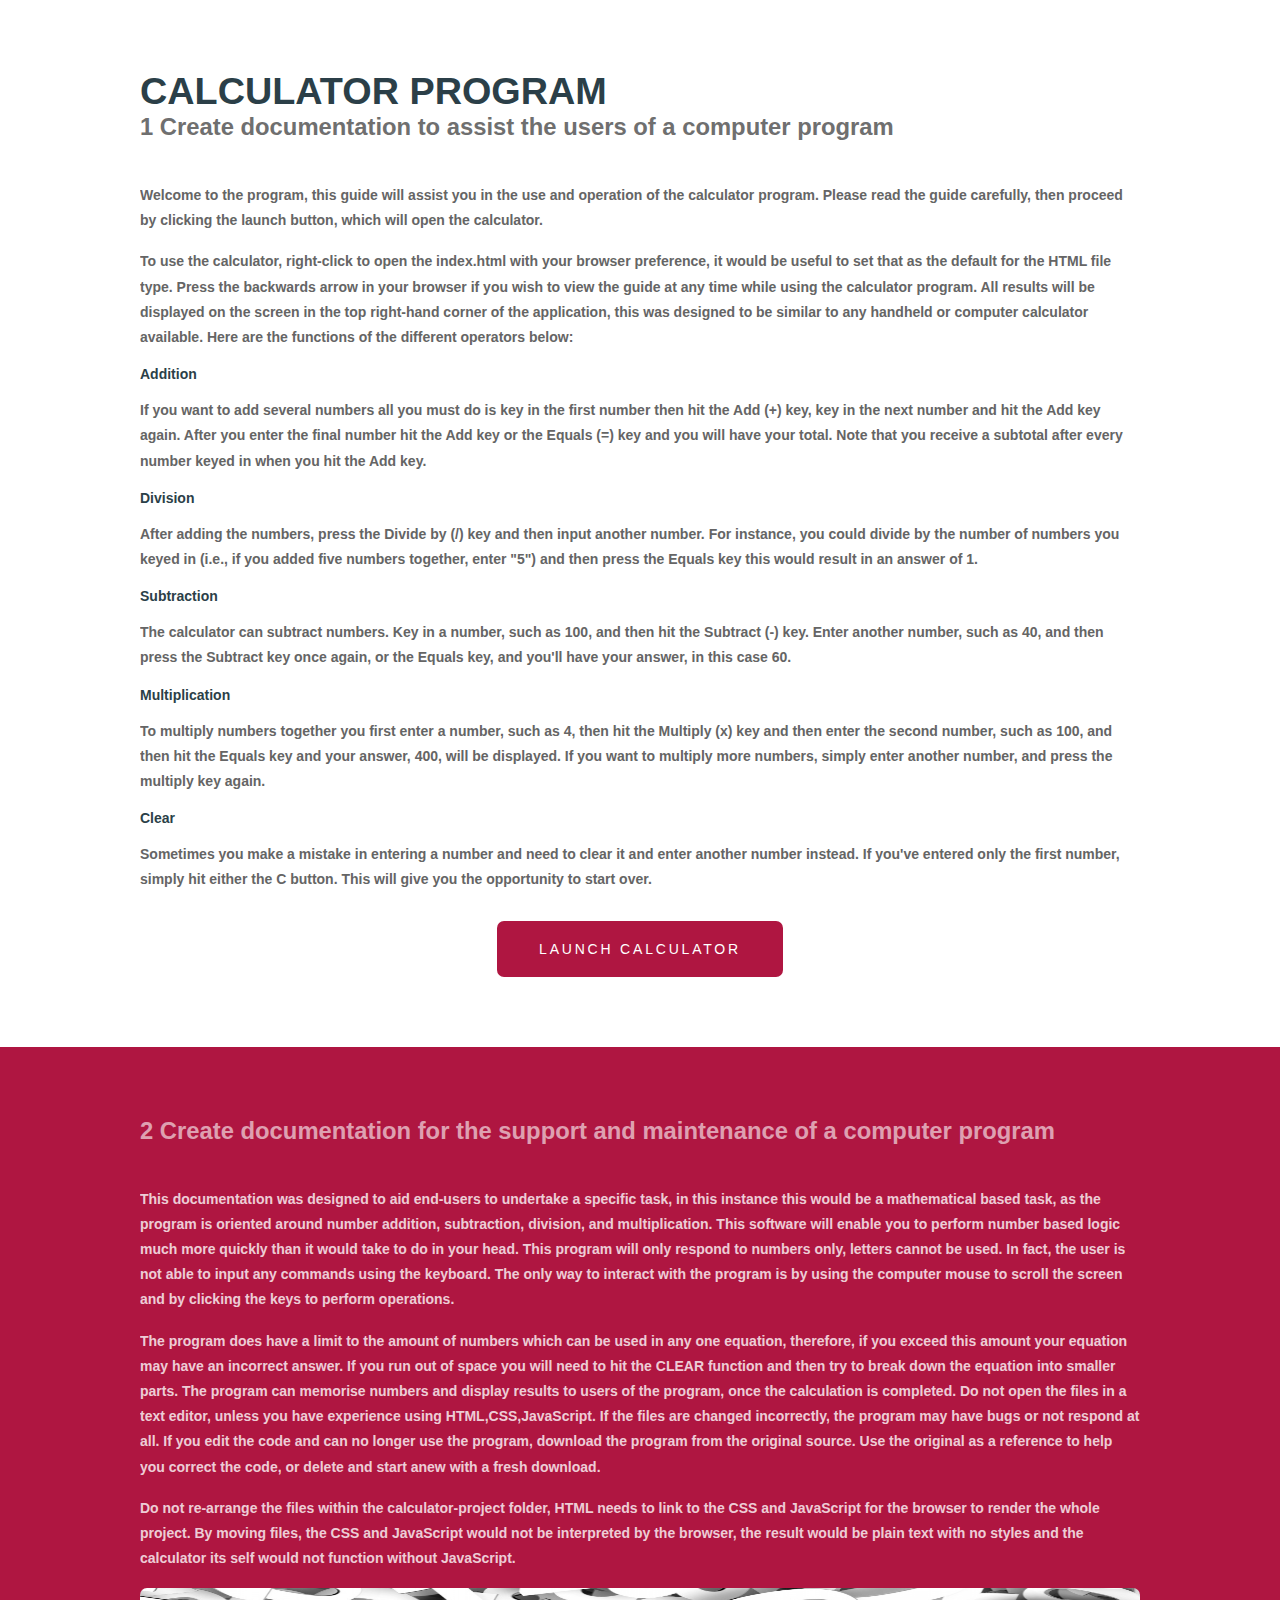
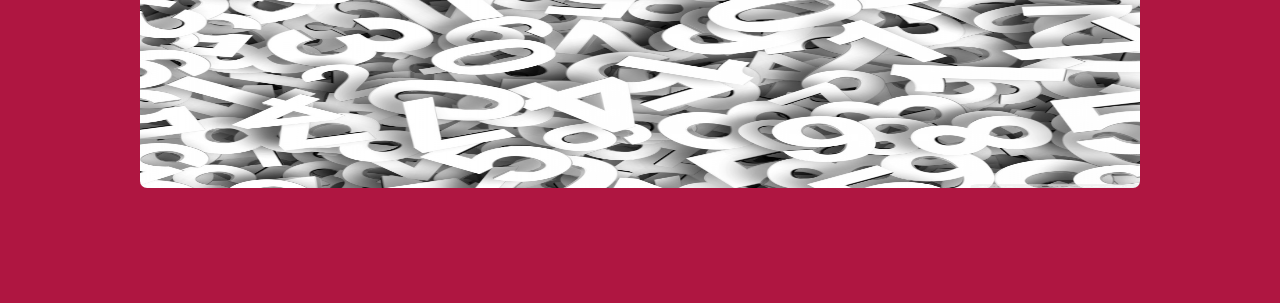
<file: index.html>
<!DOCTYPE html>
<html>
	<head>
		<meta charset="UTF-8">
		<title>Calculator Project</title>
		<link href="css/style.css" type="text/css" rel="stylesheet">
		<link href="http://fonts.googleapis.com/css?family=Varela" rel="stylesheet" />
		<link href="css/default.css" type="text/css" rel="stylesheet" />
		<link href="css/fonts.css" type="text/css" rel="stylesheet" />
	</head>
	<body>
		<div id="wrapper">
			<div id="page" class="container">
				<div class="title">
					<h2>Calculator Program</h2>
					<span class="byline">1 Create documentation to assist the users of a computer program</span> 
				</div>
				<p>Welcome to the program, this guide will assist you in the use and operation of the calculator program. Please read the guide carefully, then proceed by clicking the launch button, which will open the calculator.</p>
				<br>				
				<p>To use the calculator, right-click to open the index.html with your browser preference, it would be useful to set that as the default for the HTML file type. Press the backwards arrow in your browser if you wish to view the guide at any time while using the calculator program. All results will be displayed on the screen in the top right-hand corner of the application, this was designed to be similar to any handheld or computer calculator available. Here are the functions of the different operators below:</p>
				<br>
				<h3>Addition</h3>
				<br>
				<p>If you want to add several numbers all you must do is key in the first number then hit the Add (+) key, key in the next number and hit the Add key again. After you enter the final number hit the Add key or the Equals (=) key and you will have your total. Note that you receive a subtotal after every number keyed in when you hit the Add key.</p>
				<br>
				<h3>Division</h3>
				<br>
				<p>After adding the numbers, press the Divide by (/) key and then input another number. For instance, you could divide by the number of numbers you keyed in (i.e., if you added five numbers together, enter "5") and then press the Equals key this would result in an answer of 1.</p>
				<br>
				<h3>Subtraction</h3>
				<br>
				<p>The calculator can subtract numbers. Key in a number, such as 100, and then hit the Subtract (-) key. Enter another number, such as 40, and then press the Subtract key once again, or the Equals key, and you'll have your answer, in this case 60.</p>
				<br>
				<h3>Multiplication</h3>
				<br>
				<p>To multiply numbers together you first enter a number, such as 4, then hit the Multiply (x) key and then enter the second number, such as 100, and then hit the Equals key and your answer, 400, will be displayed. If you want to multiply more numbers, simply enter another number, and press the multiply key again.</p>
				<br>
				<h3>Clear</h3>
				<br>
				<p>Sometimes you make a mistake in entering a number and need to clear it and enter another number instead. If you've entered only the first number, simply hit either the C button. This will give you the opportunity to start over.</p>
				<ul class="actions">
					<li><a href="calculator.html" class="button">Launch Calculator</a></li>
				</ul>
			</div>

			<div id="featured">
				<div class="container">
        
					<div class="title">
						<span class="byline">2 Create documentation for the support and maintenance of a computer program</span> 
					</div>
						<p>This documentation was designed to aid end-users to undertake a specific task, in this instance this would be a mathematical based task, as the program is oriented around number addition, subtraction, division, and multiplication. This software will enable you to perform number based logic much more quickly than it would take to do in your head. This program will only respond to numbers only, letters cannot be used. In fact, the user is not able to input any commands using the keyboard. The only way to interact with the program is by using the computer mouse to scroll the screen and by clicking the keys to perform operations.</p>
						<br>
						<p>The program does have a limit to the amount of numbers which can be used in any one equation, therefore, if you exceed this amount your equation may have an incorrect answer. If you run out of space you will need to hit the CLEAR function and then try to break down the equation into smaller parts. The program can memorise numbers and display results to users of the program, once the calculation is completed. Do not open the files in a text editor, unless you have experience using HTML,CSS,JavaScript. If the files are changed incorrectly, the program may have bugs or not respond at all. If you edit the code and can no longer use the program, download the program from the original source. Use the original as a reference to help you correct the code, or delete and start anew with a fresh download.</p>
						<br>
						<p>Do not re-arrange the files within the calculator-project folder, HTML needs to link to the CSS and JavaScript for the browser to render the whole project. By moving files, the CSS and JavaScript would not be interpreted by the browser, the result would be plain text with no styles and the calculator its self would not function without JavaScript.</p>
						<br>
						<img src="images/numbers-bg.jpg" alt="" width="1000" height="200" />
				</div>
			</div>
			
			
			
		</div>
	</body>
</html>
</file>
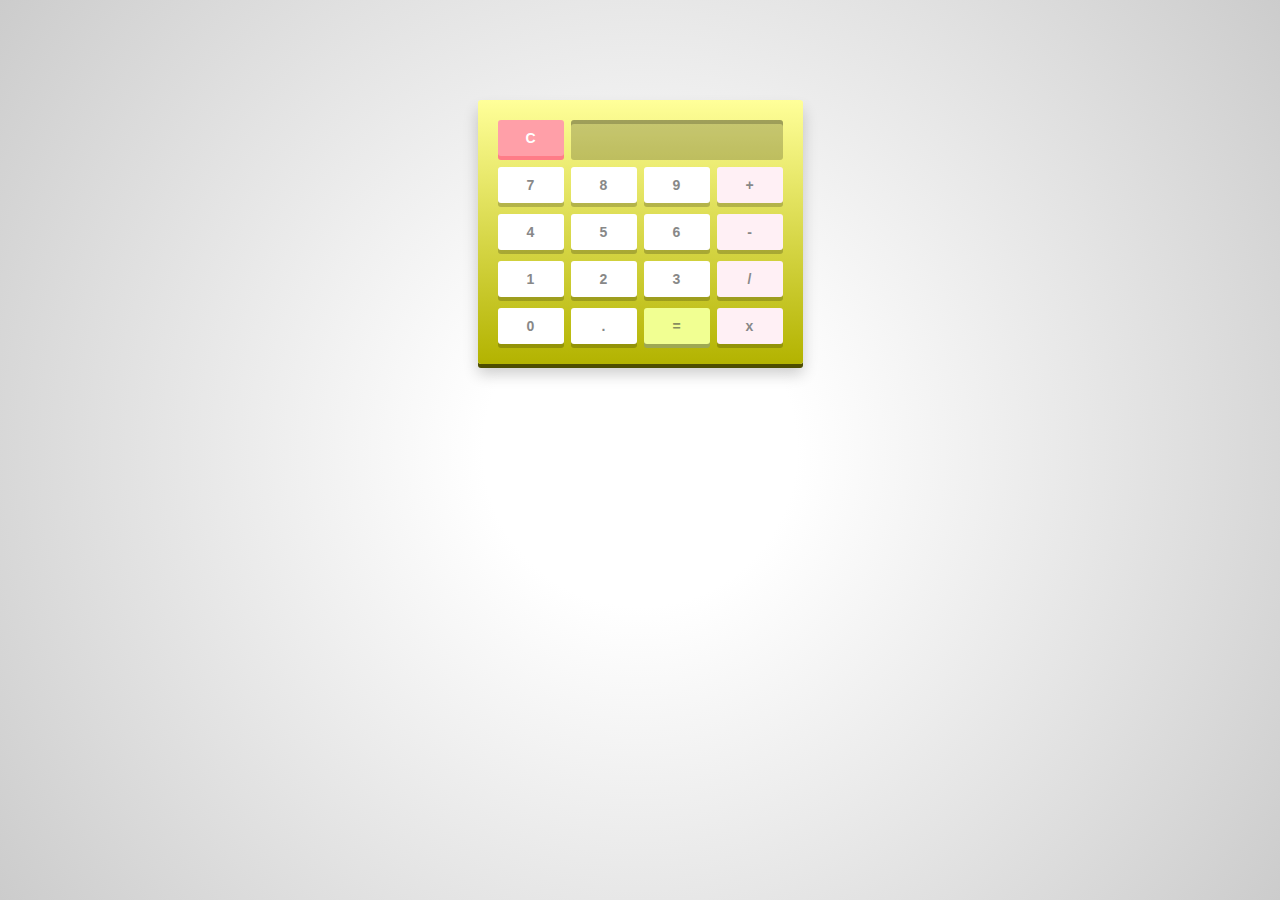
<file: calculator.html>
<!DOCTYPE html>
<html >
<head>
  <meta charset="UTF-8">
  <title>Calculator Project</title>
  <link href="css/style.css" type="text/css" rel="stylesheet">
</head>

<body>

  <div id="calculator">
	<!-- Screen and clear key -->
	<div class="top">
		<span class="clear">C</span>
		<div class="screen"></div>
	</div>
	
	<div class="keys">
		<!-- operators and other keys -->
		<span>7</span>
		<span>8</span>
		<span>9</span>
		<span class="operator">+</span>
		<span>4</span>
		<span>5</span>
		<span>6</span>
		<span class="operator">-</span>
		<span>1</span>
		<span>2</span>
		<span>3</span>
		<span class="operator">/</span>
		<span>0</span>
		<span>.</span>
		<span class="eval">=</span>
		<span class="operator">x</span>
	</div>
</div>
				


    <script src="js/index.js"></script>

</body>
</html>
</file>
<file: css/default.css>
html, body
	{
		height: 100%;
	}
	
	body
	{
		margin: 0px;
		padding: 0px;
		background: #333333;
		font-family: 'Varela', sans-serif;
		font-size: 11pt;
		font-weight: 300;
		color: #656565;
	}
	
	
	h1, h2, h3
	{
		margin: 0;
		padding: 0;
		font-weight: 700;
		color: #2B3F48;
	}
	
	p, ol, ul
	{
		margin-top: 0;
	}
	
	ol, ul
	{
		padding: 0;
		list-style: none;
	}
	
	ul.actions
	{
		text-align: center;
	}
		
		ul.actions li
		{
		}
	
	p
	{
		line-height: 180%;
	}
	
	strong
	{
	}
	
	a
	{
		color: #0000FF;
	}
	
	a:hover
	{
		text-decoration: none;
	}
	
	.container
	{
		overflow: hidden;
		margin: 0em auto;
		width: 1000px;
	}
	
/*********************************************************************************/
/* Image Style                                                                   */
/*********************************************************************************/

	.image
	{
		display: inline-block;
	}
	
	.image img
	{
		display: block;
		width: 100%;
	}
	
	.image-full
	{
		display: block;
		width: 100%;
		margin: 0 0 2em 0;
	}
	
	.image-left
	{
		float: left;
		margin: 0 2em 2em 0;
	}
	
	.image-centered
	{
		display: block;
		margin: 0 0 2em 0;
	}
	
	.image-centered img
	{
		margin: 0 auto;
		width: auto;
	}

/*********************************************************************************/
/* List Styles                                                                   */
/*********************************************************************************/

	ul.staff
	{
		margin-bottom: 3em;
	}

	ul.staff li
	{
		display: inline-block;
	}
	
	ul.staff li img
	{
		width: 80%;
		border-radius: 50%;
	}


/*********************************************************************************/
/* Social Icon Styles                                                            */
/*********************************************************************************/

	ul.contact
	{
		margin: 0;
		padding: 2em 0em 0em 0em;
		list-style: none;
	}
	
	ul.contact li
	{
		display: inline-block;
		padding: 0em 0.30em;
		font-size: 1em;
	}
	
	ul.contact li span
	{
		display: none;
		margin: 0;
		padding: 0;
	}
	
	ul.contact li a
	{
		color: #FFF;
	}
	
	ul.contact li a:before
	{
		display: inline-block;
		background: #3f3f3f;
		width: 40px;
		height: 40px;
		line-height: 40px;
		border-radius: 20px;
		text-align: center;
		color: #FFFFFF;
	}
	
	ul.contact li a.icon-twitter:before { background: #2DAAE4; }
	ul.contact li a.icon-facebook:before { background: #39599F; }
	ul.contact li a.icon-dribbble:before { background: #C4376B;	}
	ul.contact li a.icon-tumblr:before { background: #31516A; }
	ul.contact li a.icon-rss:before { background: #F2600B; }

/*********************************************************************************/
/* Button Style                                                                  */
/*********************************************************************************/

	.button
	{
		display: inline-block;
		padding: 0em 3em;
		background: #af1641;
		border-radius: 7px;
		letter-spacing: 0.20em;
		line-height: 4em;
		text-decoration: none;
		text-transform: uppercase;
		font-weight: 400;
		font-size: 1em;
		color: #FFF;
	}
	
	.button:before
	{
		display: inline-block;
		background: #FFC31F;
		margin-right: 1em;
		width: 40px;
		height: 40px;
		line-height: 40px;
		border-radius: 20px;
		text-align: center;
		color: #272925;
	}
	
/*********************************************************************************/
/* Heading Titles                                                                */
/*********************************************************************************/

	.title
	{
		margin-bottom: 3em;
	}
	
	.title h2
	{
		text-transform: uppercase;
		font-size: 2.7em;
	}
	
	.title .byline
	{
		font-size: 1.7em;
		color: #6F6F6F;
	}

/*********************************************************************************/
/* 2-column                                                                      */
/*********************************************************************************/

	
	#wrapper
	{
		background: #FFF;
	}


/*********************************************************************************/
/* Page                                                                          */
/*********************************************************************************/

	#page
	{
		padding: 5em 0em;
		text-align: left;
	}
	
	#page .button
	{
		margin-top: 2em;
		display: inline-block;
		text-align: left;
	}

/*********************************************************************************/
/* Featured                                                                      */
/*********************************************************************************/

	#featured
	{
		overflow: hidden;
		padding: 5em 0em;
		background: #af1641;
		color: rgba(255,255,255,.8);
		text-align: left;
	}

	#featured a
	{
		color: rgba(255,255,255,1);
	}
	
	#featured .button
	{
		background: #FFF;
		margin-top: 3em;
		font-size: 1em;
		color: #af1641;
	}

	#featured img
	{
		margin-bottom: 3em;
		border-radius: 7px;
	}

	#featured .title h2
	{
		color: #FFF;
	}

	#featured .title .byline
	{
		color: rgba(255,255,255,.6);
	}
</file>
<file: css/style.css>
/* Basic reset */
* {
	margin: 0;
	padding: 0;
	box-sizing: border-box;
	
	/* Better text styling */
	font: bold 14px Arial, sans-serif;
}

/* Finally adding some IE9 fallbacks for gradients to finish things up */

/* BG gradient */
html {
	height: 100%;
	background: white;
	background: radial-gradient(circle, #fff 20%, #ccc);
	background-size: cover;
}

/* Using box shadows to create 3D effects */
#calculator {
	width: 325px;
	height: auto;
	
	margin: 100px auto;
	padding: 20px 20px 9px;
	
	background: #ffff99;
	background: linear-gradient(#ffff99, #b3b300);
	border-radius: 3px;
	box-shadow: 0px 4px #4d4d00, 0px 10px 15px rgba(0, 0, 0, 0.2);
}

/* Top portion */
.top span.clear {
	float: left;
}

/* Inset shadow on the screen to create indent */
.top .screen {
	height: 40px;
	width: 212px;
	
	float: right;
	
	padding: 0 10px;
	
	background: rgba(0, 0, 0, 0.2);
	border-radius: 3px;
	box-shadow: inset 0px 4px rgba(0, 0, 0, 0.2);
	
	/* Typography */
	font-size: 17px;
	line-height: 40px;
	color: white;
	text-shadow: 1px 1px 2px rgba(0, 0, 0, 0.2);
	text-align: right;
	letter-spacing: 1px;
}

/* Clear floats */
.keys, .top {overflow: hidden;}

/* Applying same to the keys */
.keys span, .top span.clear {
	float: left;
	position: relative;
	top: 0;
	
	cursor: pointer;
	
	width: 66px;
	height: 36px;
	
	background: white;
	border-radius: 3px;
	box-shadow: 0px 4px rgba(0, 0, 0, 0.2);
	
	margin: 0 7px 11px 0;
	
	color: #888;
	line-height: 36px;
	text-align: center;
	
	/* prevent selection of text inside keys */
	user-select: none;
	
	/* Smoothing out hover and active states using css3 transitions */
	transition: all 0.2s ease;
}

/* Remove right margins from operator keys */
/* style different type of keys (operators/evaluate/clear) differently */
.keys span.operator {
	background: #FFF0F5;
	margin-right: 0;
}

.keys span.eval {
	background: #f1ff92;
	box-shadow: 0px 4px #9da853;
	color: #888e5f;
}

.top span.clear {
	background: #ff9fa8;
	box-shadow: 0px 4px #ff7c87;
	color: white;
}

/* Some hover effects */
.keys span:hover {
	background: #9c89f6;
	box-shadow: 0px 4px #6b54d3;
	color: white;
}

.keys span.eval:hover {
	background: #abb850;
	box-shadow: 0px 4px #717a33;
	color: #ffffff;
}

.top span.clear:hover {
	background: #f68991;
	box-shadow: 0px 4px #d3545d;
	color: white;
}

/* Simulating "pressed" effect on active state of the keys by removing the box-shadow and moving the keys down a bit */
.keys span:active {
	box-shadow: 0px 0px #6b54d3;
	top: 4px;
}

.keys span.eval:active {
	box-shadow: 0px 0px #717a33;
	top: 4px;
}

.top span.clear:active {
	top: 4px;
	box-shadow: 0px 0px #d3545d;
}
</file>
<file: css/fonts.css>
@charset 'UTF-8';

@font-face{font-family:'FontAwesome';src:url('font/fontawesome-webfont.eot?v=4.0.1');src:url('font/fontawesome-webfont.eot?#iefix&v=4.0.1') format('embedded-opentype'),url('font/fontawesome-webfont.woff?v=4.0.1') format('woff'),url('font/fontawesome-webfont.ttf?v=4.0.1') format('truetype'),url('font/fontawesome-webfont.svg?v=4.0.1#fontawesomeregular') format('svg');font-weight:normal;font-style:normal}

/*********************************************************************************/
/* Icons                                                                         */
/* Powered by Font Awesome by Dave Gandy | http://fontawesome.io                 */
/* Licensed under the SIL OFL 1.1 (font), MIT (CSS)                              */
/*********************************************************************************/

	.fa
	{
		text-decoration: none;
	}

		.fa:before
		{
			display:inline-block;
			font-family: FontAwesome;
			font-size: 1.25em;
			text-decoration: none;
			font-style: normal;
			font-weight: normal;
			line-height: 1;
			-webkit-font-smoothing:antialiased;
			-moz-osx-font-smoothing:grayscale;
		}

		.fa-lg{font-size:1.3333333333333333em;line-height:.75em;vertical-align:-15%}
		.fa-2x{font-size:2em}
		.fa-3x{font-size:3em}
		.fa-4x{font-size:4em}
		.fa-5x{font-size:5em}
		.fa-fw{width:1.2857142857142858em;text-align:center}
		.fa-ul{padding-left:0;margin-left:2.142857142857143em;list-style-type:none}.fa-ul>li{position:relative}
		.fa-li{position:absolute;left:-2.142857142857143em;width:2.142857142857143em;top:.14285714285714285em;text-align:center}.fa-li.fa-lg{left:-1.8571428571428572em}
		.fa-border{padding:.2em .25em .15em;border:solid .08em #eee;border-radius:.1em}
		.pull-right{float:right}
		.pull-left{float:left}
		.fa.pull-left{margin-right:.3em}
		.fa.pull-right{margin-left:.3em}
		.fa-spin{-webkit-animation:spin 2s infinite linear;-moz-animation:spin 2s infinite linear;-o-animation:spin 2s infinite linear;animation:spin 2s infinite linear}
		@-moz-keyframes spin{0%{-moz-transform:rotate(0deg)} 100%{-moz-transform:rotate(359deg)}}@-webkit-keyframes spin{0%{-webkit-transform:rotate(0deg)} 100%{-webkit-transform:rotate(359deg)}}@-o-keyframes spin{0%{-o-transform:rotate(0deg)} 100%{-o-transform:rotate(359deg)}}@-ms-keyframes spin{0%{-ms-transform:rotate(0deg)} 100%{-ms-transform:rotate(359deg)}}@keyframes spin{0%{transform:rotate(0deg)} 100%{transform:rotate(359deg)}}.fa-rotate-90{filter:progid:DXImageTransform.Microsoft.BasicImage(rotation=1);-webkit-transform:rotate(90deg);-moz-transform:rotate(90deg);-ms-transform:rotate(90deg);-o-transform:rotate(90deg);transform:rotate(90deg)}
		.fa-rotate-180{filter:progid:DXImageTransform.Microsoft.BasicImage(rotation=2);-webkit-transform:rotate(180deg);-moz-transform:rotate(180deg);-ms-transform:rotate(180deg);-o-transform:rotate(180deg);transform:rotate(180deg)}
		.fa-rotate-270{filter:progid:DXImageTransform.Microsoft.BasicImage(rotation=3);-webkit-transform:rotate(270deg);-moz-transform:rotate(270deg);-ms-transform:rotate(270deg);-o-transform:rotate(270deg);transform:rotate(270deg)}
		.fa-flip-horizontal{filter:progid:DXImageTransform.Microsoft.BasicImage(rotation=0, mirror=1);-webkit-transform:scale(-1, 1);-moz-transform:scale(-1, 1);-ms-transform:scale(-1, 1);-o-transform:scale(-1, 1);transform:scale(-1, 1)}
		.fa-flip-vertical{filter:progid:DXImageTransform.Microsoft.BasicImage(rotation=2, mirror=1);-webkit-transform:scale(1, -1);-moz-transform:scale(1, -1);-ms-transform:scale(1, -1);-o-transform:scale(1, -1);transform:scale(1, -1)}
		.fa-stack{position:relative;display:inline-block;width:2em;height:2em;line-height:2em;vertical-align:middle}
		.fa-stack-1x,.fa-stack-2x{position:absolute;left:0;width:100%;text-align:center}
		.fa-stack-1x{line-height:inherit}
		.fa-stack-2x{font-size:2em}
		.fa-inverse{color:#fff}
		.fa-glass:before{content:"\f000"}
		.fa-music:before{content:"\f001"}
		.fa-search:before{content:"\f002"}
		.fa-envelope-o:before{content:"\f003"}
		.fa-heart:before{content:"\f004"}
		.fa-star:before{content:"\f005"}
		.fa-star-o:before{content:"\f006"}
		.fa-user:before{content:"\f007"}
		.fa-film:before{content:"\f008"}
		.fa-th-large:before{content:"\f009"}
		.fa-th:before{content:"\f00a"}
		.fa-th-list:before{content:"\f00b"}
		.fa-check:before{content:"\f00c"}
		.fa-times:before{content:"\f00d"}
		.fa-search-plus:before{content:"\f00e"}
		.fa-search-minus:before{content:"\f010"}
		.fa-power-off:before{content:"\f011"}
		.fa-signal:before{content:"\f012"}
		.fa-gear:before,.fa-cog:before{content:"\f013"}
		.fa-trash-o:before{content:"\f014"}
		.fa-home:before{content:"\f015"}
		.fa-file-o:before{content:"\f016"}
		.fa-clock-o:before{content:"\f017"}
		.fa-road:before{content:"\f018"}
		.fa-download:before{content:"\f019"}
		.fa-arrow-circle-o-down:before{content:"\f01a"}
		.fa-arrow-circle-o-up:before{content:"\f01b"}
		.fa-inbox:before{content:"\f01c"}
		.fa-play-circle-o:before{content:"\f01d"}
		.fa-rotate-right:before,.fa-repeat:before{content:"\f01e"}
		.fa-refresh:before{content:"\f021"}
		.fa-list-alt:before{content:"\f022"}
		.fa-lock:before{content:"\f023"}
		.fa-flag:before{content:"\f024"}
		.fa-headphones:before{content:"\f025"}
		.fa-volume-off:before{content:"\f026"}
		.fa-volume-down:before{content:"\f027"}
		.fa-volume-up:before{content:"\f028"}
		.fa-qrcode:before{content:"\f029"}
		.fa-barcode:before{content:"\f02a"}
		.fa-tag:before{content:"\f02b"}
		.fa-tags:before{content:"\f02c"}
		.fa-book:before{content:"\f02d"}
		.fa-bookmark:before{content:"\f02e"}
		.fa-print:before{content:"\f02f"}
		.fa-camera:before{content:"\f030"}
		.fa-font:before{content:"\f031"}
		.fa-bold:before{content:"\f032"}
		.fa-italic:before{content:"\f033"}
		.fa-text-height:before{content:"\f034"}
		.fa-text-width:before{content:"\f035"}
		.fa-align-left:before{content:"\f036"}
		.fa-align-center:before{content:"\f037"}
		.fa-align-right:before{content:"\f038"}
		.fa-align-justify:before{content:"\f039"}
		.fa-list:before{content:"\f03a"}
		.fa-dedent:before,.fa-outdent:before{content:"\f03b"}
		.fa-indent:before{content:"\f03c"}
		.fa-video-camera:before{content:"\f03d"}
		.fa-picture-o:before{content:"\f03e"}
		.fa-pencil:before{content:"\f040"}
		.fa-map-marker:before{content:"\f041"}
		.fa-adjust:before{content:"\f042"}
		.fa-tint:before{content:"\f043"}
		.fa-edit:before,.fa-pencil-square-o:before{content:"\f044"}
		.fa-share-square-o:before{content:"\f045"}
		.fa-check-square-o:before{content:"\f046"}
		.fa-move:before{content:"\f047"}
		.fa-step-backward:before{content:"\f048"}
		.fa-fast-backward:before{content:"\f049"}
		.fa-backward:before{content:"\f04a"}
		.fa-play:before{content:"\f04b"}
		.fa-pause:before{content:"\f04c"}
		.fa-stop:before{content:"\f04d"}
		.fa-forward:before{content:"\f04e"}
		.fa-fast-forward:before{content:"\f050"}
		.fa-step-forward:before{content:"\f051"}
		.fa-eject:before{content:"\f052"}
		.fa-chevron-left:before{content:"\f053"}
		.fa-chevron-right:before{content:"\f054"}
		.fa-plus-circle:before{content:"\f055"}
		.fa-minus-circle:before{content:"\f056"}
		.fa-times-circle:before{content:"\f057"}
		.fa-check-circle:before{content:"\f058"}
		.fa-question-circle:before{content:"\f059"}
		.fa-info-circle:before{content:"\f05a"}
		.fa-crosshairs:before{content:"\f05b"}
		.fa-times-circle-o:before{content:"\f05c"}
		.fa-check-circle-o:before{content:"\f05d"}
		.fa-ban:before{content:"\f05e"}
		.fa-arrow-left:before{content:"\f060"}
		.fa-arrow-right:before{content:"\f061"}
		.fa-arrow-up:before{content:"\f062"}
		.fa-arrow-down:before{content:"\f063"}
		.fa-mail-forward:before,.fa-share:before{content:"\f064"}
		.fa-resize-full:before{content:"\f065"}
		.fa-resize-small:before{content:"\f066"}
		.fa-plus:before{content:"\f067"}
		.fa-minus:before{content:"\f068"}
		.fa-asterisk:before{content:"\f069"}
		.fa-exclamation-circle:before{content:"\f06a"}
		.fa-gift:before{content:"\f06b"}
		.fa-leaf:before{content:"\f06c"}
		.fa-fire:before{content:"\f06d"}
		.fa-eye:before{content:"\f06e"}
		.fa-eye-slash:before{content:"\f070"}
		.fa-warning:before,.fa-exclamation-triangle:before{content:"\f071"}
		.fa-plane:before{content:"\f072"}
		.fa-calendar:before{content:"\f073"}
		.fa-random:before{content:"\f074"}
		.fa-comment:before{content:"\f075"}
		.fa-magnet:before{content:"\f076"}
		.fa-chevron-up:before{content:"\f077"}
		.fa-chevron-down:before{content:"\f078"}
		.fa-retweet:before{content:"\f079"}
		.fa-shopping-cart:before{content:"\f07a"}
		.fa-folder:before{content:"\f07b"}
		.fa-folder-open:before{content:"\f07c"}
		.fa-resize-vertical:before{content:"\f07d"}
		.fa-resize-horizontal:before{content:"\f07e"}
		.fa-bar-chart-o:before{content:"\f080"}
		.fa-twitter-square:before{content:"\f081"}
		.fa-facebook-square:before{content:"\f082"}
		.fa-camera-retro:before{content:"\f083"}
		.fa-key:before{content:"\f084"}
		.fa-gears:before,.fa-cogs:before{content:"\f085"}
		.fa-comments:before{content:"\f086"}
		.fa-thumbs-o-up:before{content:"\f087"}
		.fa-thumbs-o-down:before{content:"\f088"}
		.fa-star-half:before{content:"\f089"}
		.fa-heart-o:before{content:"\f08a"}
		.fa-sign-out:before{content:"\f08b"}
		.fa-linkedin-square:before{content:"\f08c"}
		.fa-thumb-tack:before{content:"\f08d"}
		.fa-external-link:before{content:"\f08e"}
		.fa-sign-in:before{content:"\f090"}
		.fa-trophy:before{content:"\f091"}
		.fa-github-square:before{content:"\f092"}
		.fa-upload:before{content:"\f093"}
		.fa-lemon-o:before{content:"\f094"}
		.fa-phone:before{content:"\f095"}
		.fa-square-o:before{content:"\f096"}
		.fa-bookmark-o:before{content:"\f097"}
		.fa-phone-square:before{content:"\f098"}
		.fa-twitter:before{content:"\f099"}
		.fa-facebook:before{content:"\f09a"}
		.fa-github:before{content:"\f09b"}
		.fa-unlock:before{content:"\f09c"}
		.fa-credit-card:before{content:"\f09d"}
		.fa-rss:before{content:"\f09e"}
		.fa-hdd-o:before{content:"\f0a0"}
		.fa-bullhorn:before{content:"\f0a1"}
		.fa-bell:before{content:"\f0f3"}
		.fa-certificate:before{content:"\f0a3"}
		.fa-hand-o-right:before{content:"\f0a4"}
		.fa-hand-o-left:before{content:"\f0a5"}
		.fa-hand-o-up:before{content:"\f0a6"}
		.fa-hand-o-down:before{content:"\f0a7"}
		.fa-arrow-circle-left:before{content:"\f0a8"}
		.fa-arrow-circle-right:before{content:"\f0a9"}
		.fa-arrow-circle-up:before{content:"\f0aa"}
		.fa-arrow-circle-down:before{content:"\f0ab"}
		.fa-globe:before{content:"\f0ac"}
		.fa-wrench:before{content:"\f0ad"}
		.fa-tasks:before{content:"\f0ae"}
		.fa-filter:before{content:"\f0b0"}
		.fa-briefcase:before{content:"\f0b1"}
		.fa-fullscreen:before{content:"\f0b2"}
		.fa-group:before{content:"\f0c0"}
		.fa-chain:before,.fa-link:before{content:"\f0c1"}
		.fa-cloud:before{content:"\f0c2"}
		.fa-flask:before{content:"\f0c3"}
		.fa-cut:before,.fa-scissors:before{content:"\f0c4"}
		.fa-copy:before,.fa-files-o:before{content:"\f0c5"}
		.fa-paperclip:before{content:"\f0c6"}
		.fa-save:before,.fa-floppy-o:before{content:"\f0c7"}
		.fa-square:before{content:"\f0c8"}
		.fa-reorder:before{content:"\f0c9"}
		.fa-list-ul:before{content:"\f0ca"}
		.fa-list-ol:before{content:"\f0cb"}
		.fa-strikethrough:before{content:"\f0cc"}
		.fa-underline:before{content:"\f0cd"}
		.fa-table:before{content:"\f0ce"}
		.fa-magic:before{content:"\f0d0"}
		.fa-truck:before{content:"\f0d1"}
		.fa-pinterest:before{content:"\f0d2"}
		.fa-pinterest-square:before{content:"\f0d3"}
		.fa-google-plus-square:before{content:"\f0d4"}
		.fa-google-plus:before{content:"\f0d5"}
		.fa-money:before{content:"\f0d6"}
		.fa-caret-down:before{content:"\f0d7"}
		.fa-caret-up:before{content:"\f0d8"}
		.fa-caret-left:before{content:"\f0d9"}
		.fa-caret-right:before{content:"\f0da"}
		.fa-columns:before{content:"\f0db"}
		.fa-unsorted:before,.fa-sort:before{content:"\f0dc"}
		.fa-sort-down:before,.fa-sort-asc:before{content:"\f0dd"}
		.fa-sort-up:before,.fa-sort-desc:before{content:"\f0de"}
		.fa-envelope:before{content:"\f0e0"}
		.fa-linkedin:before{content:"\f0e1"}
		.fa-rotate-left:before,.fa-undo:before{content:"\f0e2"}
		.fa-legal:before,.fa-gavel:before{content:"\f0e3"}
		.fa-dashboard:before,.fa-tachometer:before{content:"\f0e4"}
		.fa-comment-o:before{content:"\f0e5"}
		.fa-comments-o:before{content:"\f0e6"}
		.fa-flash:before,.fa-bolt:before{content:"\f0e7"}
		.fa-sitemap:before{content:"\f0e8"}
		.fa-umbrella:before{content:"\f0e9"}
		.fa-paste:before,.fa-clipboard:before{content:"\f0ea"}
		.fa-lightbulb-o:before{content:"\f0eb"}
		.fa-exchange:before{content:"\f0ec"}
		.fa-cloud-download:before{content:"\f0ed"}
		.fa-cloud-upload:before{content:"\f0ee"}
		.fa-user-md:before{content:"\f0f0"}
		.fa-stethoscope:before{content:"\f0f1"}
		.fa-suitcase:before{content:"\f0f2"}
		.fa-bell-o:before{content:"\f0a2"}
		.fa-coffee:before{content:"\f0f4"}
		.fa-cutlery:before{content:"\f0f5"}
		.fa-file-text-o:before{content:"\f0f6"}
		.fa-building:before{content:"\f0f7"}
		.fa-hospital:before{content:"\f0f8"}
		.fa-ambulance:before{content:"\f0f9"}
		.fa-medkit:before{content:"\f0fa"}
		.fa-fighter-jet:before{content:"\f0fb"}
		.fa-beer:before{content:"\f0fc"}
		.fa-h-square:before{content:"\f0fd"}
		.fa-plus-square:before{content:"\f0fe"}
		.fa-angle-double-left:before{content:"\f100"}
		.fa-angle-double-right:before{content:"\f101"}
		.fa-angle-double-up:before{content:"\f102"}
		.fa-angle-double-down:before{content:"\f103"}
		.fa-angle-left:before{content:"\f104"}
		.fa-angle-right:before{content:"\f105"}
		.fa-angle-up:before{content:"\f106"}
		.fa-angle-down:before{content:"\f107"}
		.fa-desktop:before{content:"\f108"}
		.fa-laptop:before{content:"\f109"}
		.fa-tablet:before{content:"\f10a"}
		.fa-mobile-phone:before,.fa-mobile:before{content:"\f10b"}
		.fa-circle-o:before{content:"\f10c"}
		.fa-quote-left:before{content:"\f10d"}
		.fa-quote-right:before{content:"\f10e"}
		.fa-spinner:before{content:"\f110"}
		.fa-circle:before{content:"\f111"}
		.fa-mail-reply:before,.fa-reply:before{content:"\f112"}
		.fa-github-alt:before{content:"\f113"}
		.fa-folder-o:before{content:"\f114"}
		.fa-folder-open-o:before{content:"\f115"}
		.fa-expand-o:before{content:"\f116"}
		.fa-collapse-o:before{content:"\f117"}
		.fa-smile-o:before{content:"\f118"}
		.fa-frown-o:before{content:"\f119"}
		.fa-meh-o:before{content:"\f11a"}
		.fa-gamepad:before{content:"\f11b"}
		.fa-keyboard-o:before{content:"\f11c"}
		.fa-flag-o:before{content:"\f11d"}
		.fa-flag-checkered:before{content:"\f11e"}
		.fa-terminal:before{content:"\f120"}
		.fa-code:before{content:"\f121"}
		.fa-reply-all:before{content:"\f122"}
		.fa-mail-reply-all:before{content:"\f122"}
		.fa-star-half-empty:before,.fa-star-half-full:before,.fa-star-half-o:before{content:"\f123"}
		.fa-location-arrow:before{content:"\f124"}
		.fa-crop:before{content:"\f125"}
		.fa-code-fork:before{content:"\f126"}
		.fa-unlink:before,.fa-chain-broken:before{content:"\f127"}
		.fa-question:before{content:"\f128"}
		.fa-info:before{content:"\f129"}
		.fa-exclamation:before{content:"\f12a"}
		.fa-superscript:before{content:"\f12b"}
		.fa-subscript:before{content:"\f12c"}
		.fa-eraser:before{content:"\f12d"}
		.fa-puzzle-piece:before{content:"\f12e"}
		.fa-microphone:before{content:"\f130"}
		.fa-microphone-slash:before{content:"\f131"}
		.fa-shield:before{content:"\f132"}
		.fa-calendar-o:before{content:"\f133"}
		.fa-fire-extinguisher:before{content:"\f134"}
		.fa-rocket:before{content:"\f135"}
		.fa-maxcdn:before{content:"\f136"}
		.fa-chevron-circle-left:before{content:"\f137"}
		.fa-chevron-circle-right:before{content:"\f138"}
		.fa-chevron-circle-up:before{content:"\f139"}
		.fa-chevron-circle-down:before{content:"\f13a"}
		.fa-html5:before{content:"\f13b"}
		.fa-css3:before{content:"\f13c"}
		.fa-anchor:before{content:"\f13d"}
		.fa-unlock-o:before{content:"\f13e"}
		.fa-bullseye:before{content:"\f140"}
		.fa-ellipsis-horizontal:before{content:"\f141"}
		.fa-ellipsis-vertical:before{content:"\f142"}
		.fa-rss-square:before{content:"\f143"}
		.fa-play-circle:before{content:"\f144"}
		.fa-ticket:before{content:"\f145"}
		.fa-minus-square:before{content:"\f146"}
		.fa-minus-square-o:before{content:"\f147"}
		.fa-level-up:before{content:"\f148"}
		.fa-level-down:before{content:"\f149"}
		.fa-check-square:before{content:"\f14a"}
		.fa-pencil-square:before{content:"\f14b"}
		.fa-external-link-square:before{content:"\f14c"}
		.fa-share-square:before{content:"\f14d"}
		.fa-compass:before{content:"\f14e"}
		.fa-toggle-down:before,.fa-caret-square-o-down:before{content:"\f150"}
		.fa-toggle-up:before,.fa-caret-square-o-up:before{content:"\f151"}
		.fa-toggle-right:before,.fa-caret-square-o-right:before{content:"\f152"}
		.fa-euro:before,.fa-eur:before{content:"\f153"}
		.fa-gbp:before{content:"\f154"}
		.fa-dollar:before,.fa-usd:before{content:"\f155"}
		.fa-rupee:before,.fa-inr:before{content:"\f156"}
		.fa-cny:before,.fa-rmb:before,.fa-yen:before,.fa-jpy:before{content:"\f157"}
		.fa-ruble:before,.fa-rouble:before,.fa-rub:before{content:"\f158"}
		.fa-won:before,.fa-krw:before{content:"\f159"}
		.fa-bitcoin:before,.fa-btc:before{content:"\f15a"}
		.fa-file:before{content:"\f15b"}
		.fa-file-text:before{content:"\f15c"}
		.fa-sort-alpha-asc:before{content:"\f15d"}
		.fa-sort-alpha-desc:before{content:"\f15e"}
		.fa-sort-amount-asc:before{content:"\f160"}
		.fa-sort-amount-desc:before{content:"\f161"}
		.fa-sort-numeric-asc:before{content:"\f162"}
		.fa-sort-numeric-desc:before{content:"\f163"}
		.fa-thumbs-up:before{content:"\f164"}
		.fa-thumbs-down:before{content:"\f165"}
		.fa-youtube-square:before{content:"\f166"}
		.fa-youtube:before{content:"\f167"}
		.fa-xing:before{content:"\f168"}
		.fa-xing-square:before{content:"\f169"}
		.fa-youtube-play:before{content:"\f16a"}
		.fa-dropbox:before{content:"\f16b"}
		.fa-stack-overflow:before{content:"\f16c"}
		.fa-instagram:before{content:"\f16d"}
		.fa-flickr:before{content:"\f16e"}
		.fa-adn:before{content:"\f170"}
		.fa-bitbucket:before{content:"\f171"}
		.fa-bitbucket-square:before{content:"\f172"}
		.fa-tumblr:before{content:"\f173"}
		.fa-tumblr-square:before{content:"\f174"}
		.fa-long-arrow-down:before{content:"\f175"}
		.fa-long-arrow-up:before{content:"\f176"}
		.fa-long-arrow-left:before{content:"\f177"}
		.fa-long-arrow-right:before{content:"\f178"}
		.fa-apple:before{content:"\f179"}
		.fa-windows:before{content:"\f17a"}
		.fa-android:before{content:"\f17b"}
		.fa-linux:before{content:"\f17c"}
		.fa-dribbble:before{content:"\f17d"}
		.fa-skype:before{content:"\f17e"}
		.fa-foursquare:before{content:"\f180"}
		.fa-trello:before{content:"\f181"}
		.fa-female:before{content:"\f182"}
		.fa-male:before{content:"\f183"}
		.fa-gittip:before{content:"\f184"}
		.fa-sun-o:before{content:"\f185"}
		.fa-moon-o:before{content:"\f186"}
		.fa-archive:before{content:"\f187"}
		.fa-bug:before{content:"\f188"}
		.fa-vk:before{content:"\f189"}
		.fa-weibo:before{content:"\f18a"}
		.fa-renren:before{content:"\f18b"}
		.fa-pagelines:before{content:"\f18c"}
		.fa-stack-exchange:before{content:"\f18d"}
		.fa-arrow-circle-o-right:before{content:"\f18e"}
		.fa-arrow-circle-o-left:before{content:"\f190"}
		.fa-toggle-left:before,.fa-caret-square-o-left:before{content:"\f191"}
		.fa-dot-circle-o:before{content:"\f192"}
		.fa-wheelchair:before{content:"\f193"}
		.fa-vimeo-square:before{content:"\f194"}
		.fa-turkish-lira:before,.fa-try:before{content:"\f195"}
</file>
